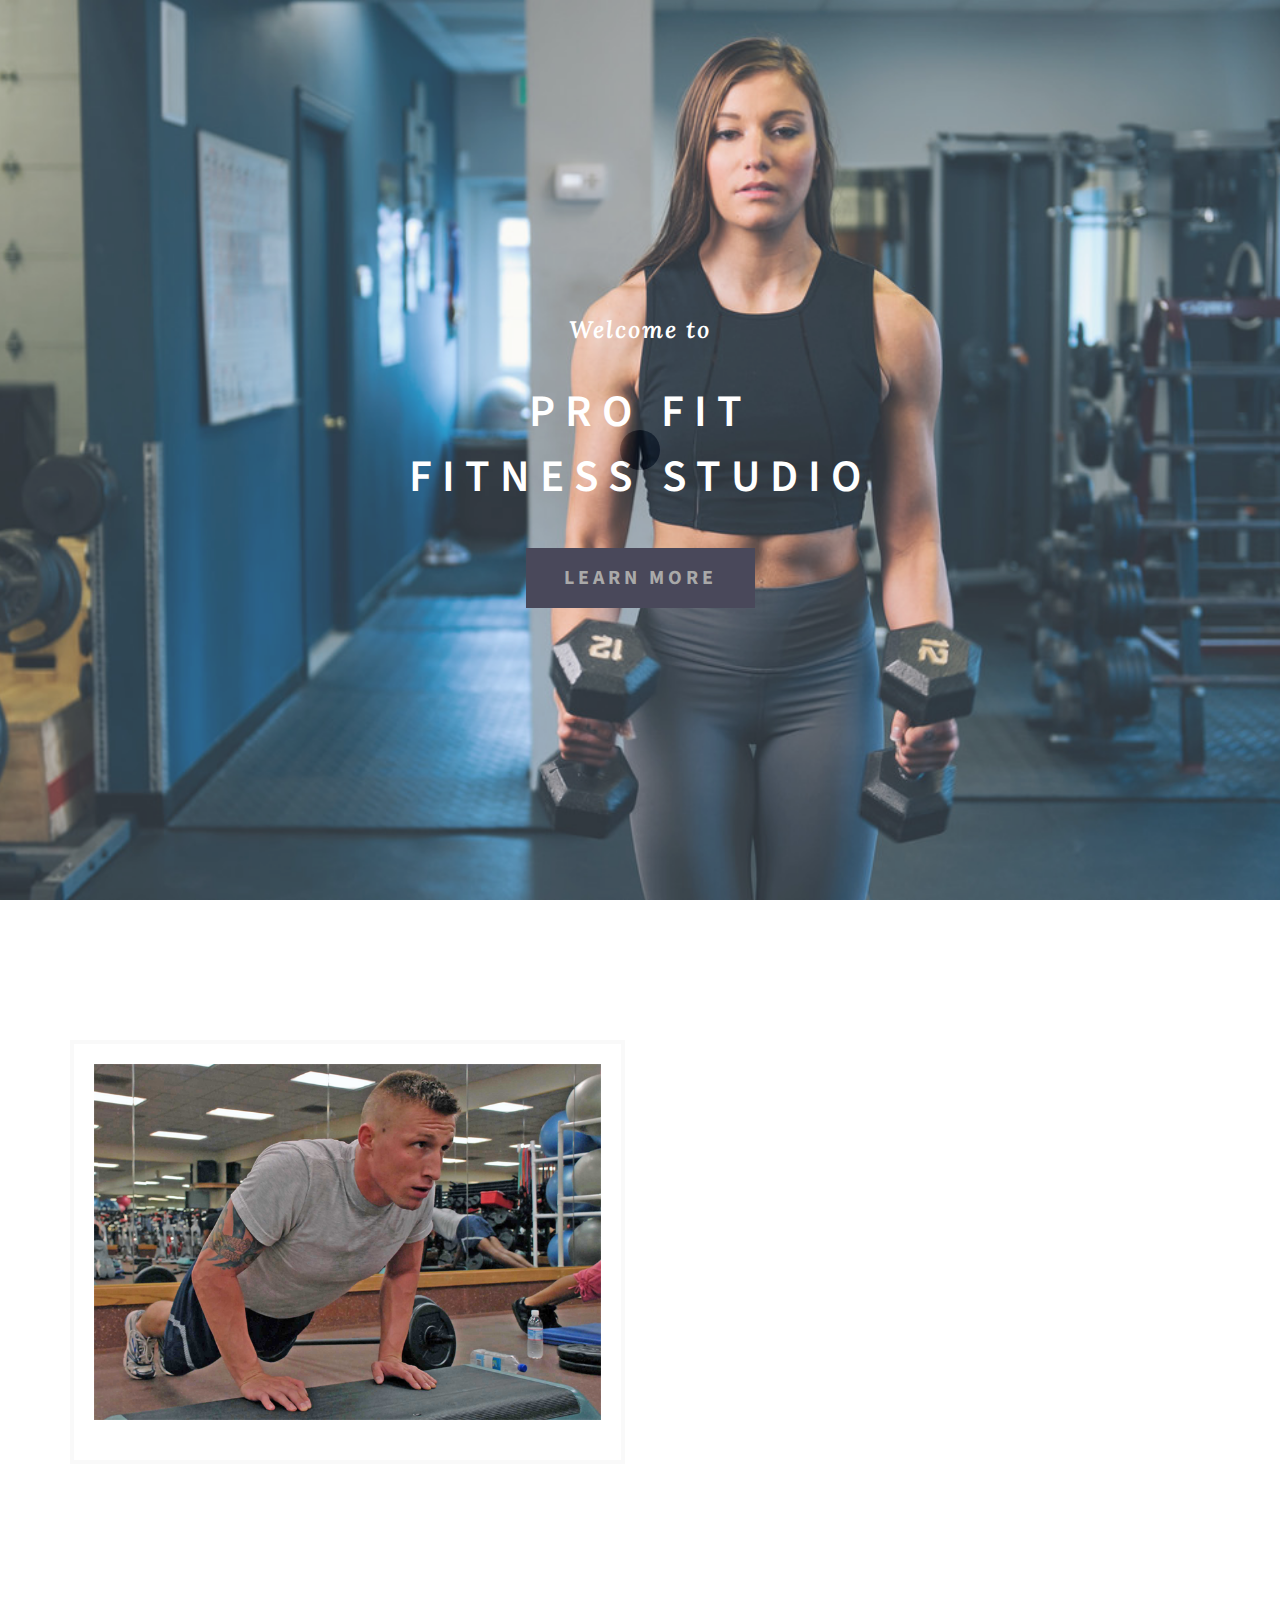
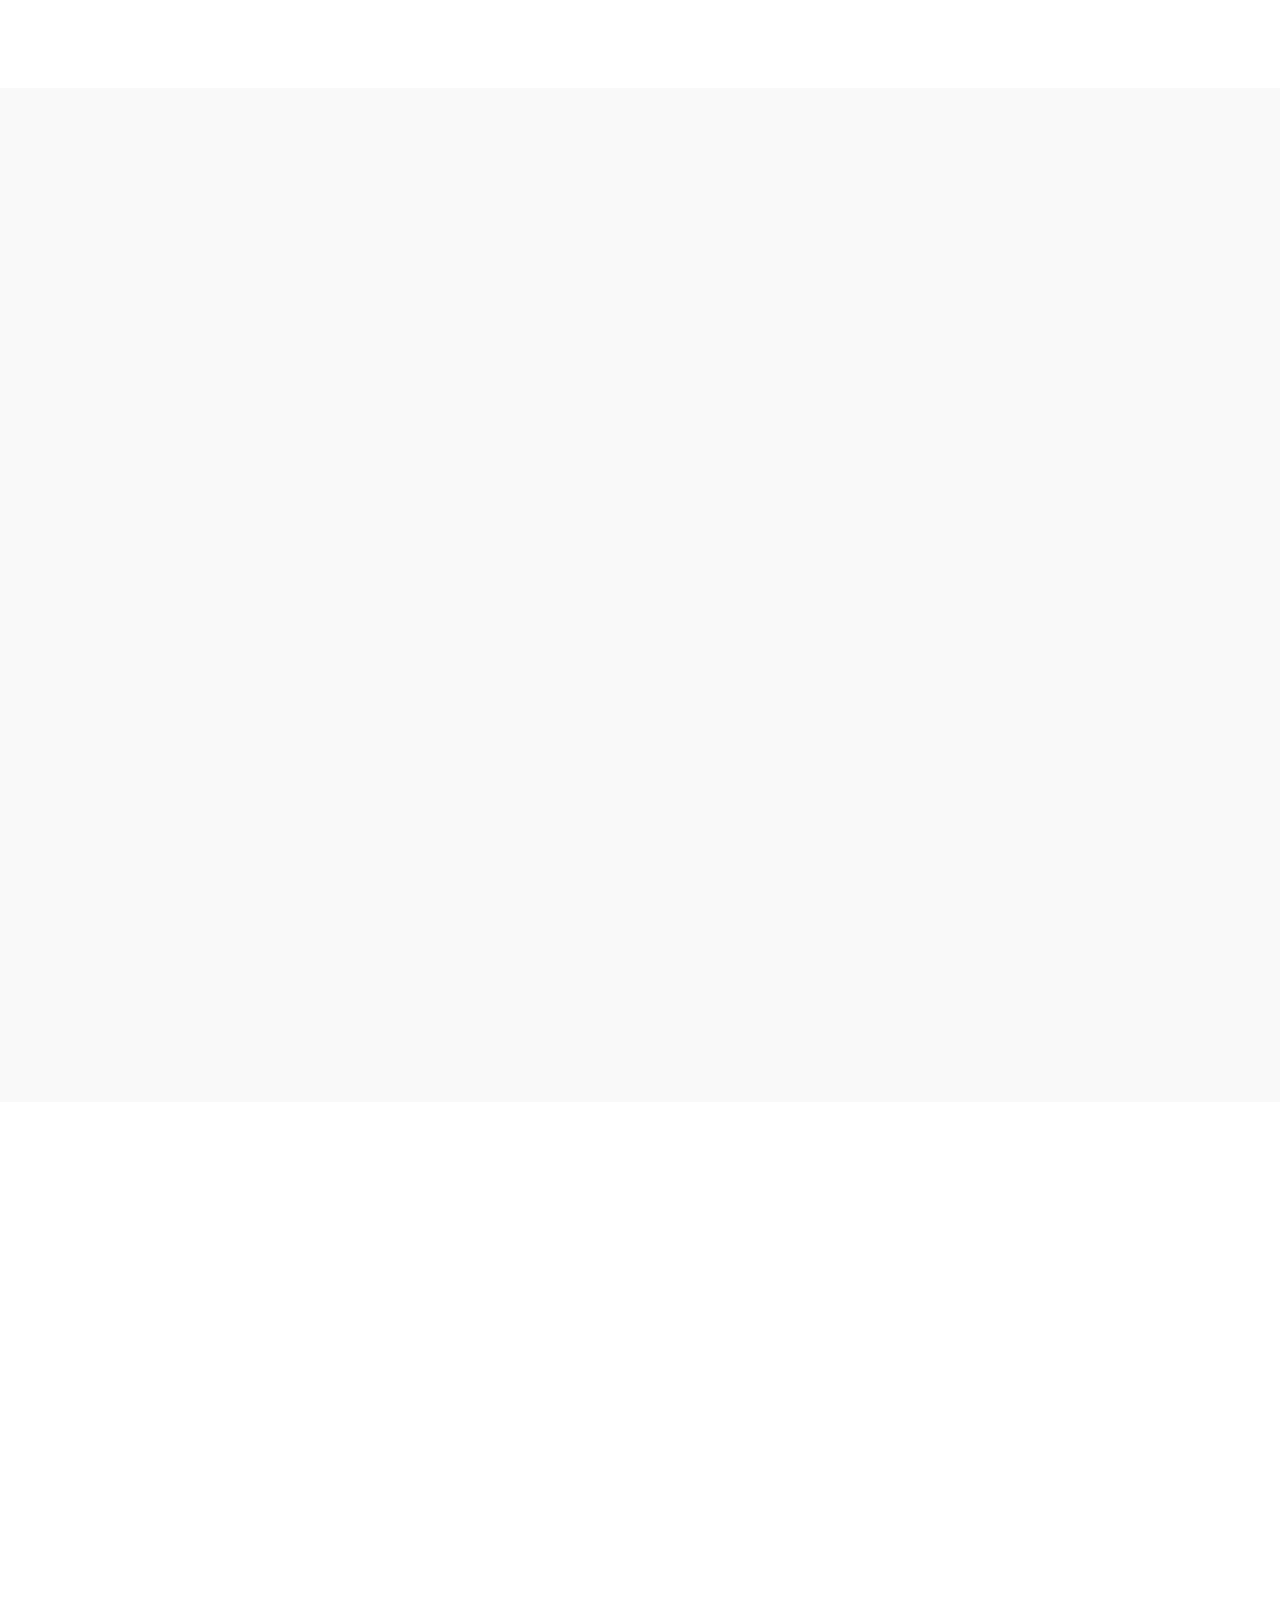
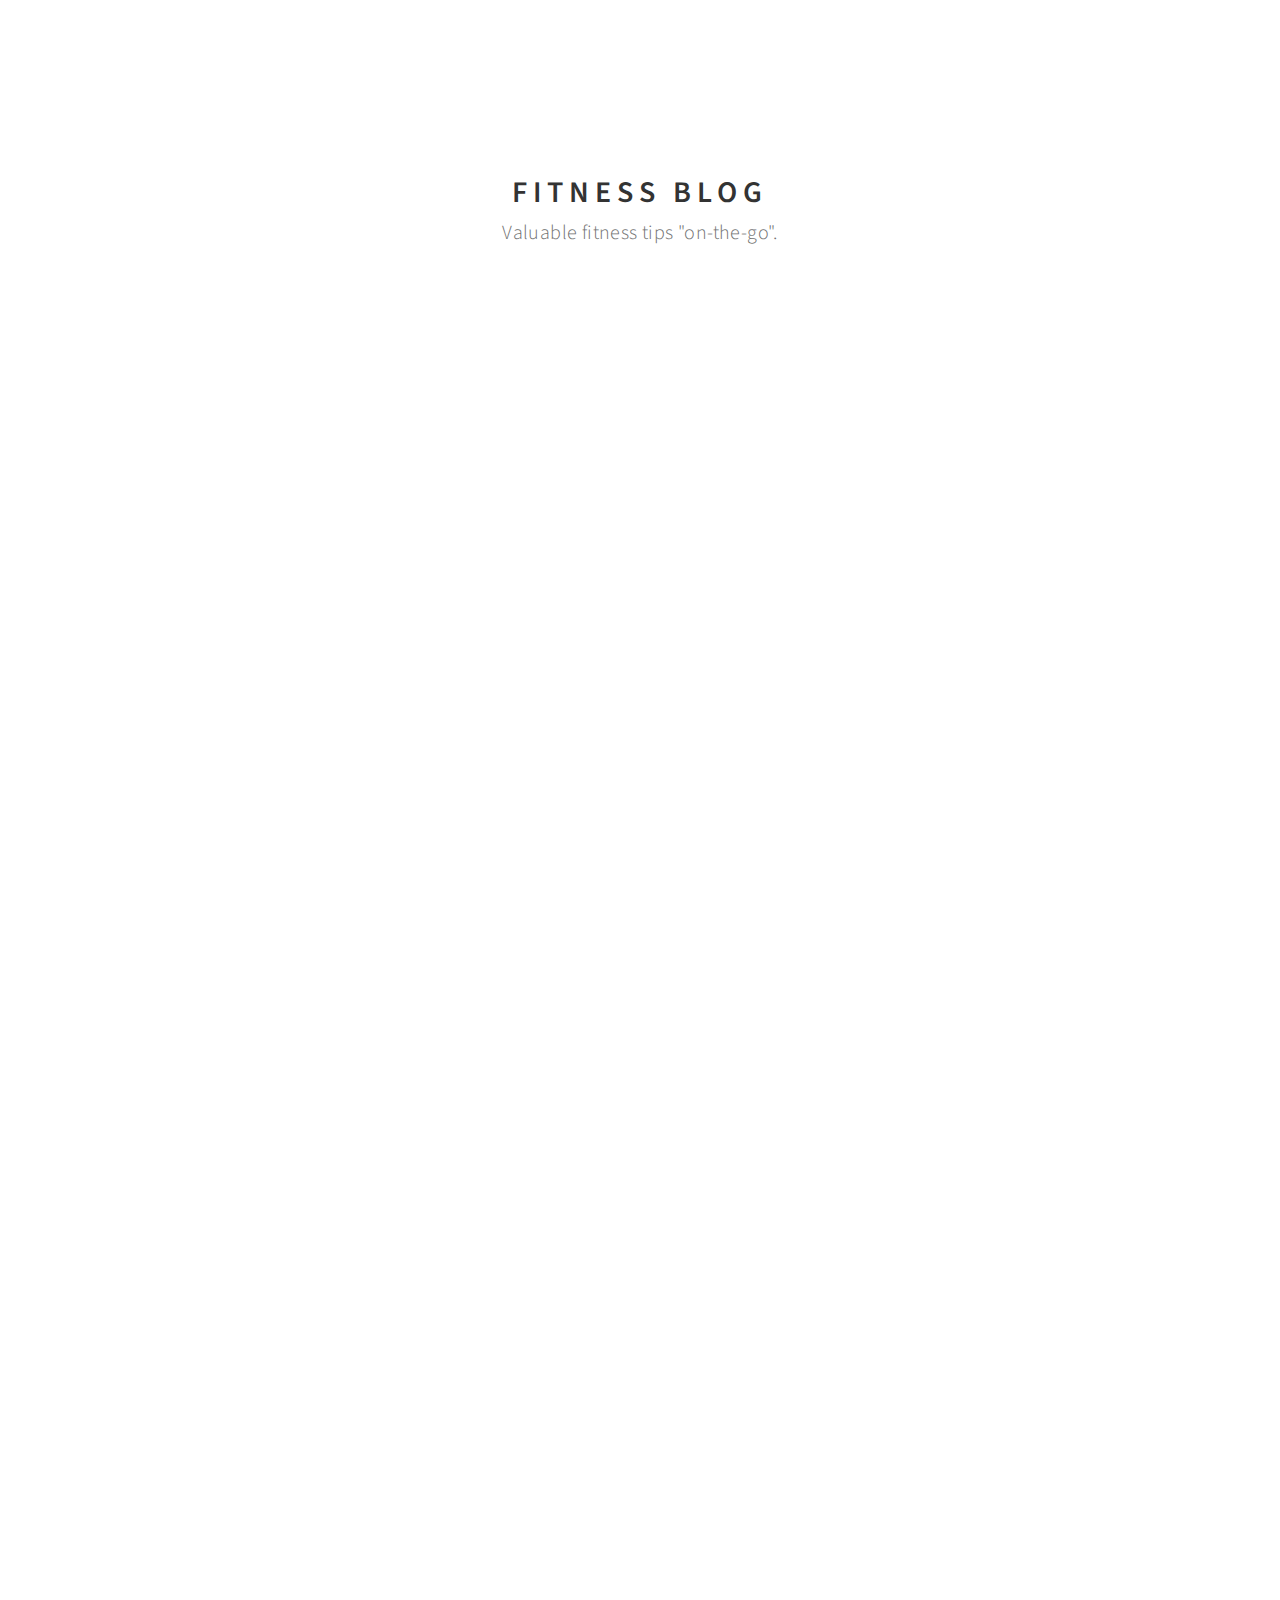
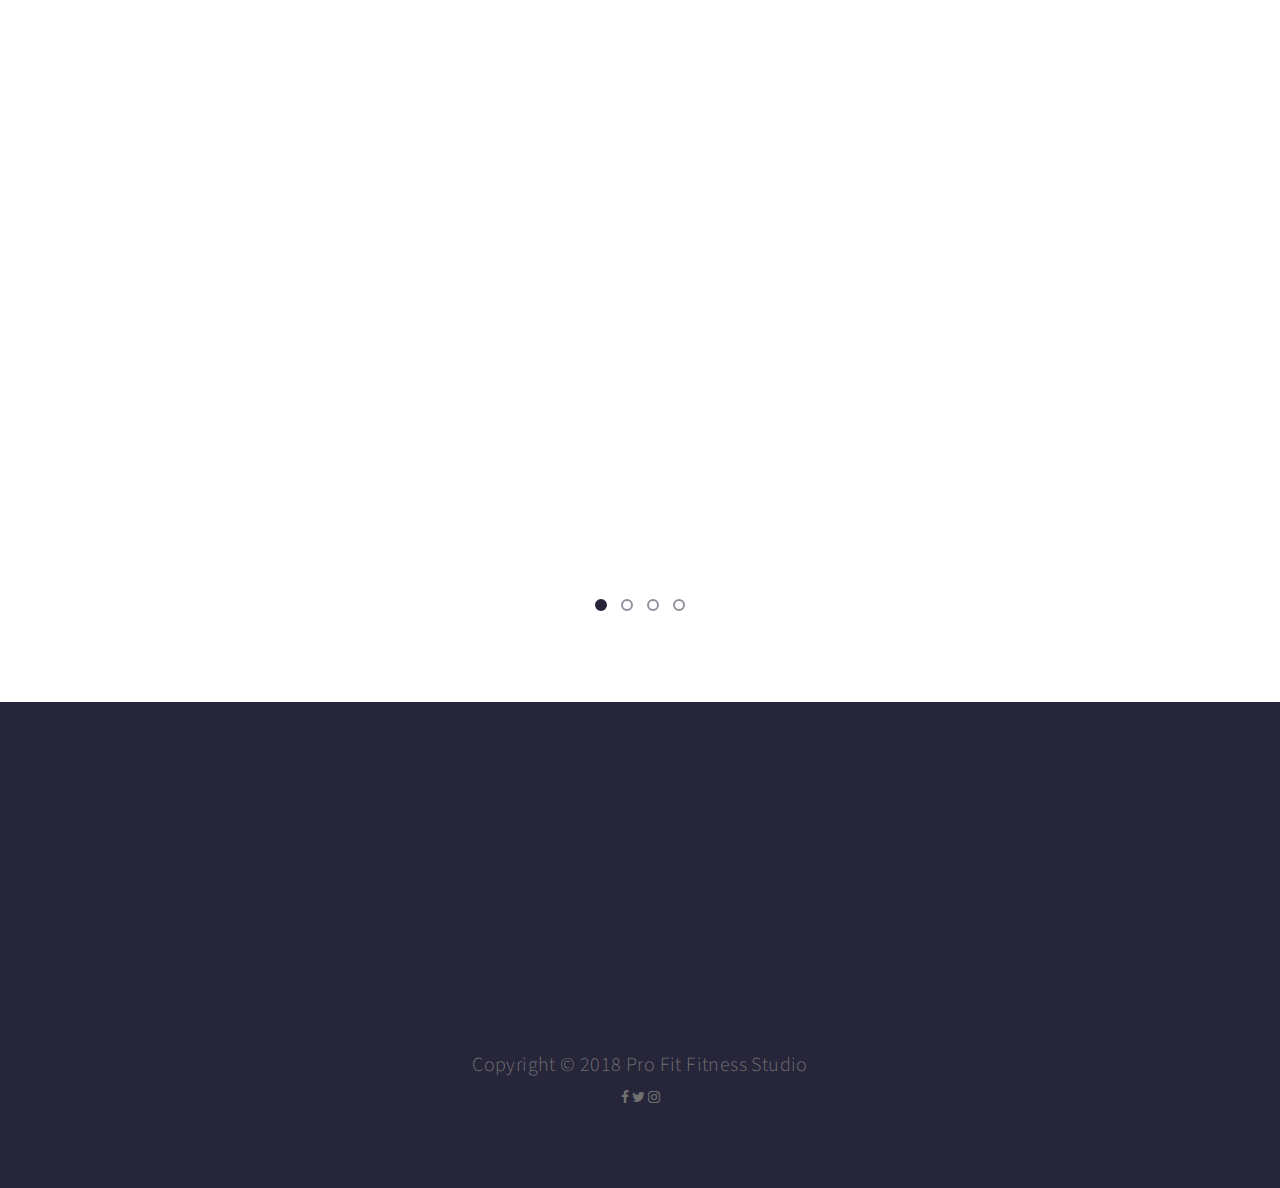
<file: index.html>
<!DOCTYPE html>
<html lang="en">
<head>

<title>Your Fitness Page</title>
<meta name="description" content="See how you can improve your fitness!">
<meta name="author" content="Gerhard Coetzee">
<meta charset="UTF-8">
<meta http-equiv="X-UA-Compatible" content="IE=Edge">
<meta name="viewport" content="width=device-width, initial-scale=1, maximum-scale=1">


<link rel="stylesheet" href="css/bootstrap.min.css">
<link rel="stylesheet" href="css/animate.css">
<link rel="stylesheet" href="css/font-awesome.min.css">
<link rel="stylesheet" href="https://cdnjs.cloudflare.com/ajax/libs/font-awesome/4.7.0/css/font-awesome.min.css">
<link rel="stylesheet" href="css/owl.theme.css">
<link rel="stylesheet" href="css/owl.carousel.css">

<!-- Main css -->
<link rel="stylesheet" href="css/style.css">

<!-- Google Font -->
<link href='https://fonts.googleapis.com/css?family=Source+Sans+Pro:400,300,600' rel='stylesheet' type='text/css'>
<link href='https://fonts.googleapis.com/css?family=Lora:700italic' rel='stylesheet' type='text/css'>

</head>
<body data-spy="scroll" data-target=".navbar-collapse" data-offset="50">


<!-- =========================
     PRE LOADER       
============================== -->
<div  class="preloader">

	<div class="sk-spinner sk-spinner-pulse"></div>

</div>


<!-- =========================
    NAVIGATION SECTION   
============================== -->
<div class="navbar navbar-default navbar-fixed-top sticky-navigation" role="navigation">
	<div class="container">

		<div class="navbar-header">
			<button class="navbar-toggle" data-toggle="collapse" data-target=".navbar-collapse">
				<span class="icon icon-bar"></span>
				<span class="icon icon-bar"></span>
				<span class="icon icon-bar"></span>
			</button>
			<a href="#" class="navbar-brand">Fitness</a>
		</div>
		<div class="collapse navbar-collapse">
			<ul class="nav navbar-nav navbar-right main-navigation">
				<li><a href="#home" class="smoothScroll">Home</a></li>
				<li><a href="#overview" class="smoothScroll">About</a></li>
				<li><a href="#trainer" class="smoothScroll">Trainers</a></li>
				<li><a href="#blog" class="smoothScroll">Blog</a></li>
				<li><a href="#price" class="smoothScroll">Prices</a></li>
				<li><a href="#testimonial" class="smoothScroll">Testimonials</a></li>
			</ul>
		</div>

	</div>
</div>


<!-- =========================
    HOME SECTION   
============================== -->
<section id="home" class="parallax-section">
	<div class="container">
		<div class="row">

			<div class="col-md-offset-1 col-md-10 col-sm-12">
				<h3 class="wow bounceIn" data-wow-delay="0.9s">Welcome to</h3>
				<h1 class="wow fadeInUp" data-wow-delay="1.6s">Pro Fit<br>Fitness Studio</h1>
				<a href="#overview" class="wow fadeInUp smoothScroll btn btn-default" data-wow-delay="2s">LEARN MORE</a>
			</div>
		</div>
	</div>
</section>


<!-- =========================
    OVERVIEW SECTION   
============================== -->
<section id="overview" class="parallax-section">
	<div class="container">
		<div class="row">

			<div class="col-md-6 col-sm-12">
				<img src="images/090817-F-8878H-202.JPG" class="img-responsive" alt="Overview">
			</div>

			<div class="col-md-1"></div>

			<div class="wow fadeInUp col-md-4 col-sm-12" data-wow-delay="1s">
				<div class="overview-detail">
					<h2>About Pro Fit Fitness Studio</h2>
					<p>Pro Fit Fitness Studio offers a variety of exercise programs including:</p>
					<p><i>"Personal training"</i></p>
					<p><i>"Weight training"</i></p>
					<p><i>"Yoga"</i></p>
					<p><i>"Thai Massages"</i></p>
					<p><i>"Aerobics"</i></p>
					<a href="#trainer" class="btn btn-default smoothScroll">Let's begin</a>
				</div>
			</div>

			<div class="col-md-1"></div>

		</div>
	</div>
</section>


<!-- =========================
    TRAINER SECTION   
============================== -->
<section id="trainer" class="parallax-section">
	<div class="container">
		<div class="row">

			<div class="wow fadeInUp col-md-12 col-sm-12" data-wow-delay="1.3s">
				<h2>our Trainers</h2>
				<p>Meet the pro's ready to take you on your personal fitness journey!</p>
			</div>

			<div class="wow fadeInUp col-md-4 col-sm-6" data-wow-delay="1.9s">
				<div class="trainer-thumb">
					<img src="images/636457b75f752745_GettyImages-605679694.jpg" style="width:500px;height:500px;" class="img-responsive" alt="Trainer">
						<div class="trainer-overlay">
							<div class="trainer-des">
								<h2>Bob</h2>
								<h3>Body Trainer</h3>
								<ul class="social-icon">
									<li><a href="#" class="fa fa-facebook wow fadeInUp" data-wow-delay="1s"></a></li>
									<li><a href="#" class="fa fa-twitter wow fadeInUp" data-wow-delay="1.3s"></a></li>
									<li><a href="#" class="fa fa-behance wow fadeInUp" data-wow-delay="1.9s"></a></li>
								</ul>
							</div>
						</div>
				</div>
				<p>Assisting you to reach your ultimate goal, Bob is your companion to obtaining the body you always desired.</p>
			</div>

			<div class="wow fadeInUp col-md-4 col-sm-6" data-wow-delay="2s">
				<div class="trainer-thumb">
					<img src="images/31253917632_290c66b22c_b.jpg" style="width:500px;height:500px;" class="img-responsive" alt="Trainer">
						<div class="trainer-overlay">
							<div class="trainer-des">
								<h2>Mary</h2>
								<h3>Fitness Trainer</h3>
								<ul class="social-icon">
									<li><a href="#" class="fa fa-facebook wow fadeInUp" data-wow-delay="1s"></a></li>
									<li><a href="#" class="fa fa-twitter wow fadeInUp" data-wow-delay="1.3s"></a></li>
									<li><a href="#" class="fa fa-behance wow fadeInUp" data-wow-delay="1.9s"></a></li>
								</ul>
							</div>
						</div>
				</div>
				<p>Being the ultimate resource in reaching your fitness goals, Mary is your blue print for personal fitness.</p>
			</div>

			<div class="wow fadeInUp col-md-4 col-sm-6" data-wow-delay="2.3s">
				<div class="trainer-thumb">
					<img src="images/170309-F-AG923-0067.JPG" style="width:500px;height:500px;" class="img-responsive" alt="Trainer">
						<div class="trainer-overlay">
							<div class="trainer-des">
								<h2>Tracy</h2>
								<h3>Yoga Teacher</h3>
								<ul class="social-icon">
									<li><a href="#" class="fa fa-facebook wow fadeInUp" data-wow-delay="1s"></a></li>
									<li><a href="#" class="fa fa-twitter wow fadeInUp" data-wow-delay="1.3s"></a></li>
									<li><a href="#" class="fa fa-behance wow fadeInUp" data-wow-delay="1.9s"></a></li>
								</ul>
							</div>
						</div>
				</div>
				<p>Coming from a family deeply rooted in the ancient art of yoga, Tracy is an invaluable source practising this unique form of exercise.</p>
			</div>

		</div>
	</div>
</section>


<!-- =========================
    NEWSLETTER SECTION   
============================== -->
<section id="newsletter" class="parallax-section">
	<div class="container">
		<div class="row">

			<div class="wow fadeInUp col-md-offset-2 col-md-8 col-sm-offset-1 col-sm-10" data-wow-delay="0.9s">
				<h2>Signup Newsletter</h2>
				<p style="color:white;">Get discounts for your personal fitness and gym services now.</p>
				<div class="newsletter_detail">
					<form action="#" method="post" id="newsletter-signup">
						<div class="col-md-6 col-sm-6">
							<input name="name" type="text" class="form-control" id="name" placeholder="Name">
					  	</div>
						<div class="col-md-6 col-sm-6">
							<input name="email" type="email" class="form-control" id="email" placeholder="Email">
					  	</div>
						<div class="col-md-offset-3 col-md-6 col-sm-offset-2 col-sm-8">
							<input name="submit" type="submit" class="form-control" id="submit" value="SEND MESSAGE">
						</div>
				  	</form>
				</div>
			</div>

		</div>
	</div>
</section>


<!-- =========================
    BLOG SECTION   
============================== -->
<section id="blog" class="parallax-section">
	<div class="container">
		<div class="row">

			<div class="col-md-12 col-sm-12 text-center">
				<h2>Fitness Blog</h2>
				<p>Valuable fitness tips "on-the-go".</p>
			</div>

			<div class="wow fadeInUp col-md-6 col-sm-12" data-wow-delay="0.9s">
				<div class="blog-thumb">
					<span class="blog-date">Fit Girl's Diary / July 2, 2016</span>
					<h3 class="blog-title"><a href="http://fitgirlsdiary.com/2015/04/09/what-it-really-takes-to-get-the-body-of-a-fitness-model/">How to get a fitness model body?</a></h3>
					<h5 id="blog-author">by Monica May</h5>
				</div>
			</div>

			<div class="wow fadeInUp col-md-6 col-sm-12" data-wow-delay="1.3s">
				<div class="blog-thumb">
					<span class="blog-date">Top 10 Tips From a Personal Trainer / June 8, 2016</span>
					<h3 class="blog-title"><a href="https://www.huffingtonpost.com/kari-henley/top-10-tips-from-a-person_b_324052.html">Personal Fitness Tips</a></h3>
					<h5 id="blog-author">by Kari Henley</h5>
				</div>
			</div>

			<div class="wow fadeInUp col-md-6 col-sm-12" data-wow-delay="1.6s">
				<div class="blog-thumb">
					<span class="blog-date">The World's Most Efficient Workout / March 25, 2015</span>
					<h3 class="blog-title"><a href="https://www.menshealth.com/fitness/most-efficient-workout">Efficient Workout Plans</a></h3>
					<h5 id="blog-author">by  Greg Presto</h5>
				</div>
			</div>

			<div class="wow fadeInUp col-md-6 col-sm-12" data-wow-delay="1.9s">
				<div class="blog-thumb">
					<span class="blog-date">How to Do Aerobics / April 18, 2016</span>
					<h3 class="blog-title"><a href="https://www.wikihow.com/Do-Aerobics">How to practice Aerobics?</a></h3>
					<h5 id="blog-author">by Michele Dolan</h5>
				</div>
			</div>
			
		</div>
	</div>
</section>


<!-- =========================
    PRICE SECTION   
============================== -->
<section id="price" class="parallax-section">
	<div class="container">
		<div class="row">

			<div class="wow fadeInUp col-md-12 col-sm-12" data-wow-delay="0.9s">
				<h2>Our Prices</h2>
				<p>Choose your solution!</p>
			</div>

			<div class="wow fadeInUp col-md-4 col-sm-6" data-wow-delay="1s">
				<div class="pricing__item">
                    <h3 class="pricing__title">Healthy</h3>
                    <div class="pricing__price"><span class="pricing__currency">R</span>350</div>
                    <ul class="pricing__feature-list">
                        <li class="pricing__feature">Focused Training</li>
						<li class="pricing__feature">Gym Services</li>
						<br>
						<br>
						<br>
					</ul>
                    <button class="pricing__action">Sign Up Now</button>
                </div>
			</div>

			<div class="wow fadeInUp col-md-4 col-sm-6" data-wow-delay="1.3s">
				<div class="pricing__item">
                    <h3 class="pricing__title">Best Fit</h3>
                    <div class="pricing__price"><span class="pricing__currency">R</span>550</div>                  
                    <ul class="pricing__feature-list">
                        <li class="pricing__feature">Personal Trainer</li>
                        <li class="pricing__feature">Gym Services</li>
                        <li class="pricing__feature">10 Yoga Courses</li>
                        <li class="pricing__feature">2 Thai Massages</li>
                        <li class="pricing__feature">5 Aerobics</li>
                    </ul>
                    <button class="pricing__action">Sign Up Now</button>
                </div>
			</div>

			<div class="wow fadeInUp col-md-4 col-sm-6" data-wow-delay="1.6s">
				<div class="pricing__item">
                    <h3 class="pricing__title">Rigid Body</h3>
                    <div class="pricing__price"><span class="pricing__currency">R</span>750</div> 
                    <ul class="pricing__feature-list">
                        <li class="pricing__feature">Personal Trainer</li>
                        <li class="pricing__feature">Gym Services</li>
                        <li class="pricing__feature">10 Yoga Courses</li>
                        <li class="pricing__feature">15 Thai Massages</li>
                        <li class="pricing__feature">10 Aerobics</li>
                    </ul>
                   <button class="pricing__action">Sign Up Now</button>
                </div>
			</div>

		</div>
	</div>
</section>


<!-- =========================
    TESTIMONIAL SECTION   
============================== -->
<section id="testimonial" class="parallax-section">
	<div class="container">
		<div class="row">

			<!-- Testimonial Owl Carousel section
			================================================== -->
			<div id="owl-testimonial" class="owl-carousel">

				<div class="item col-md-offset-2 col-md-8 col-sm-offset-1 col-sm-10 wow fadeInUp" data-wow-delay="0.6s">
					<i class="fa fa-quote-left"></i>
					<h3>The personal attention I always longed for.</h3>
					<h4>Sandar ( Fashion Designer )</h4>
				</div>

				<div class="item col-md-offset-2 col-md-8 col-sm-offset-1 col-sm-10 wow fadeInUp" data-wow-delay="0.6s">
					<i class="fa fa-quote-left"></i>
					<h3>Yes! Why haven't I discovered Pro Fitness long ago?</h3>
					<h4>James Job ( Social Assistant )</h4>
				</div>

				<div class="item col-md-offset-2 col-md-8 col-sm-offset-1 col-sm-10 wow fadeInUp" data-wow-delay="0.6s">
					<i class="fa fa-quote-left"></i>
					<h3>Pro Fitness assisted me to reach my personal goals in a way never achievable before!</h3>
					<h4>Mark Otto ( New Cyclist )</h4>
				</div>

				<div class="item col-md-offset-2 col-md-8 col-sm-offset-1 col-sm-10 wow fadeInUp" data-wow-delay="0.6s">
					<i class="fa fa-quote-left"></i>
					<h3>Great coaches, great personal exercise programs, great atmosphere!</h3>
					<h4>David Moore ( Pro Boxer )</h4>
				</div>
				
			</div>

		</div>
	</div>
</section>


<!-- =========================
    FOOTER SECTION   
============================== -->
<footer>
	<div class="container">
		<div class="row">

			<div class="wow fadeInUp col-md-8" data-wow-delay="0.6s">
				<h2>About Pro Fit Fitness Studio</h2>
				<p>Our studio started as a small fitness studio to assist clients preferring a cosy environment where personal attention is valued in favour of the large commercial fitness centres.</p>
			</div>

			<div class="wow fadeInUp col-md-4"  data-wow-delay="0.9s">
				<h2>Sessions</h2>
					<div>
						<h5>Morning</h5>
						<h4>6:00 AM - 11:00 PM</h4>
					</div>
					<div>
						<h5>Evening</h5>
						<h4>4:00 PM - 9:00 PM</h4>
					</div>
			</div>

			<div class="clearfix"></div>
                           <div  class="copyright-text">
			      <div clas="center">
				<p>Copyright &copy; 2018 Pro Fit Fitness Studio</p>
                                 <a class="active" href="#"><i class="fa fa-facebook"></i></a> 
                                 <a href="#"><i class="fa fa-twitter"></i></a> 
                                 <a href="#"><i class="fa fa-instagram"></i></a>
			      </div>
                           </div>
		        </div>
	           </div>
</footer>

<!-- =========================
     SCRIPTS   
============================== -->
<script src="js/jquery.js"></script>
<script src="js/bootstrap.min.js"></script>
<script src="js/jquery.parallax.js"></script>
<script src="js/jquery.nav.js"></script>
<script src="js/jquery.backstretch.min.js"></script>
<script src="js/owl.carousel.min.js"></script>
<script src="js/smoothscroll.js"></script>
<script src="js/wow.min.js"></script>
<script src="js/custom.js"></script>

</body>
</html>
</file>
<file: css/style.css>
body {
    background: #ffffff;
    font-family: 'Source Sans Pro', sans-serif;
    font-style: normal;
    font-weight: 300;
}

html,body {
      width: 100%;
     overflow-x: hidden;
  }

.center {
    margin: auto;
    width: 60%;
    border: 0px;
    padding: 10px;
}

/*---------------------------------------
    Typorgraphy              
-----------------------------------------*/
h1,h2,h3,h4,h5,h6,
blockquote {
  font-weight: 600;
}

h1 {
    font-size: 4.5rem;
    line-height: 6.5rem;
    letter-spacing: 10px;
    text-transform: uppercase;
    padding-top: 12px;
}

h2 {
  font-size: 30px;
  letter-spacing: 6px;
  padding-bottom: 18px;
  text-transform: uppercase;
}

#trainer h2,
#newsletter h2,
#blog h2,
#price h2 {
  padding-bottom: 2px;
}

blockquote, h3 {
   font-family: 'Lora', sans-serif;
  font-style: italic;
}

h3 {
  line-height: 36px;
}

h4 {
    color: #999;
    letter-spacing: 2px;
    margin-top: 22px;
}

p {
    color: #707070;
    font-size: 20px;
    line-height: 25px;
    letter-spacing: 0.4px;
}

a {
  text-decoration: none !important;
  outline: none;
}


/*---------------------------------------
    General               
-----------------------------------------*/
#trainer,
#blog,
#price {
    padding-top: 10rem;
    padding-bottom: 10rem;
}

#home,
#trainer,
#newsletter,
#price,
#testimonial,
#blog-header {
  text-align: center;
}

.parallax-section {
  background-attachment: fixed !important;
  background-size: cover !important;
}



/*---------------------------------------
    Preloader section              
-----------------------------------------*/
.preloader {
  position: fixed;
  top: 0;
  left: 0;
  width: 100%;
  height: 100%;
  z-index: 99999;
  display: flex;
  flex-flow: row nowrap;
  justify-content: center;
  align-items: center;
  background: none repeat scroll 0 0 #ffffff;
}

.sk-spinner-pulse {
  width: 40px;
  height: 40px;
  background-color: #26253a;
  border-radius: 100%;
  -webkit-animation: sk-pulseScaleOut 1s infinite ease-in-out;
          animation: sk-pulseScaleOut 1s infinite ease-in-out; }

@-webkit-keyframes sk-pulseScaleOut {
  0% {
    -webkit-transform: scale(0);
            transform: scale(0); }
  100% {
    -webkit-transform: scale(1);
            transform: scale(1);
    opacity: 0; } }

@keyframes sk-pulseScaleOut {
  0% {
    -webkit-transform: scale(0);
            transform: scale(0); }
  100% {
    -webkit-transform: scale(1);
            transform: scale(1);
    opacity: 0; } }




/*---------------------------------------
    Navigation section              
-----------------------------------------*/
.navbar-default {
    background: #ffffff;
    border-bottom: 2px solid #f9f9f9;
    box-shadow: none;
    margin: 0 !important;
}

.navbar-default .navbar-brand {
  color: #505050;
  font-size: 36px;
  font-weight: bold;
  line-height: 50px;
  margin: 0;
}

.navbar-default .navbar-nav li a {
    color: #999;
    font-size: 24px;
    font-weight: 300;
    line-height: 60px;
    letter-spacing: 0.6px;
    transition: all 0.4s ease-in-out;
	-webkit-transition: all 0.4s ease-in-out;
    -moz-transition: all 0.4s ease-in-out;
    -ms-transition: all 0.4s ease-in-out;
}

.navbar-default .navbar-nav li a:hover {
  color: #000;
}

.navbar-default .navbar-nav > li > a:hover,
.navbar-default .navbar-nav > li > a:focus {
  color: #000;
  background-color: transparent;
}

.navbar-default .navbar-nav > .active > a,
.navbar-default .navbar-nav > .active > a:hover,
.navbar-default .navbar-nav > .active > a:focus {
  color: #000;
  background-color: transparent;
}

.navbar-default .navbar-toggle {
     border: none;
     padding-top: 10px;
  }

.navbar-default .navbar-toggle .icon-bar {
    color: #000;
    border-color: transparent;
  }

.navbar-default .navbar-toggle:hover,
.navbar-default .navbar-toggle:focus { 
  color: #000;
  background-color: transparent;
}



/*---------------------------------------
    Home section              
-----------------------------------------*/
#home {
    background: 50% 0 repeat-y fixed;
    -webkit-background-size: cover;
    background-size: cover;
    background-position: center center;
    color: #ffffff;
    display: -webkit-box;
    display: -webkit-flex;
     display: -ms-flexbox;
    display: flex;
    -webkit-box-align: center;
     -webkit-align-items: center;
      -ms-flex-align: center;
          align-items: center;
    height: 100vh;
}

#home h3 {
  letter-spacing: 2px;
}

#home .btn {
  background: #26253a;
  border: none;
  border-radius: 0px;
  color: #999;
  font-size: 20px;
  font-weight: bold;
  letter-spacing: 4px;
  padding: 16px 38px;
  margin-top: 28px;
  transition: all 0.4s ease-in-out;
}

#home .btn:hover {
  background: #ffffff;
  color: #26253a;
}



/*---------------------------------------
   Overview  section              
-----------------------------------------*/
#overview {
  padding-top: 14rem;
  padding-bottom: 20rem;
  position: relative;
}

#overview img {
  border: 4px solid #f9f9f9;
  padding: 20px 20px 40px 20px;
}

#overview blockquote {
  background: #ffffff;
  box-shadow: 0px 2px 8px 10px rgba(50, 50, 50, 0.04);
  border-left: 8px solid #26253a;
  word-spacing: 1px;
  letter-spacing: 1px;
  position: absolute;
  font-size: 20px;
  top: 240px;
  left: 80px;
  padding: 62px 52px;
}

#overview .overview-detail {
  position: relative;
  top: 40px;
}

#overview .btn {
  background: transparent;
  border: 4px solid #26253a;
  border-radius: 0px;
  font-size: 22px;
  font-weight: 600;
  letter-spacing: 4px;
  text-transform: uppercase;
  padding: 14px 46px;
  transition: all 0.4s ease-in-out;
  margin-top: 32px;
}

#overview .btn:hover {
  background: #26253a;
  color: #ffffff;
}



/*---------------------------------------
   Trainer section              
-----------------------------------------*/
#trainer {
  background: #f9f9f9;
}

#trainer h3 {
  letter-spacing: 1px;
  margin-top: 0px;
  padding-bottom: 12px;
}

#trainer img {
  width: 100%;
}

#trainer .trainer-thumb {
  position: relative;
  margin-top: 72px;
  margin-bottom: 32px;
  padding: 0px;
}

#trainer .trainer-thumb .trainer-overlay {
  background: #26253a;
  color: #ffffff;
  position: absolute;
  width: 100%;
  height: 100%;
  text-align: center;
  vertical-align: middle;
  opacity: 0;
  top: 0px;
  right: 0px;
  bottom: 0px;
  left: 0px;
  transition: all 0.4s ease-in-out;
}

#trainer .trainer-thumb:hover .trainer-overlay {
  opacity: 0.9;
  transform: scale(0.9);
}

#trainer .trainer-thumb .trainer-overlay h2 {
  padding-bottom: 0px;
}

#trainer .trainer-thumb .trainer-des {
  position: absolute;
  top: 50%;
  left: 50%;
  -webkit-transform:translate(-50%,-50%);
      -ms-transform:translate(-50%,-50%);
          transform:translate(-50%,-50%);
}



/*---------------------------------------
   Newsletter section              
-----------------------------------------*/
#newsletter {
    background: url('../images/home-bg-slider-img1.jpg') 50% 0 repeat-y fixed;
    background-size: cover;
    background-position: center center;
    color: #ffffff;
    padding-top: 12rem;
    padding-bottom: 12rem;
}

#newsletter .newsletter_detail {
  padding-top: 3rem;
}

#newsletter .form-control {
  background: transparent;
  border: none;
  border-bottom: 1px solid #999;
  border-radius: 0px;
  box-shadow: none;
  font-size: 20px;
  margin-bottom: 16px;
  transition: all 0.4s ease-in-out;
}

#newsletter .form-control:focus {
  border-bottom-color: #ffffff;
}

#newsletter input {
  height: 45px;
}

#newsletter input[type="submit"] {
  background: #26253a;
  border: none;
  color: #ffffff;
  font-size: 20px;
  font-weight: bold;
  letter-spacing: 4px;
  height: 65px;
  margin-top: 42px;
  transition: all 0.4s ease-in-out;
}

#newsletter input[type="submit"]:hover {
  background: #ffffff;
  color: #26253a;
}



/*---------------------------------------
    Blog section              
-----------------------------------------*/
#blog .blog-thumb {
  border: 1px solid #f0f0f0;
  position: relative;
  padding: 60px;
  -wekbit-transition: all 1000ms linear;
  transition: all 1000ms linear;
}

#blog .blog-thumb:hover {
  background: url('../images/blog-thumb.jpg');
   -webkit-background-size: cover;
  background-size: cover;
  background-position: center center;
  color: #ffffff;
}

#blog .blog-thumb:hover .blog-date, #blog .blog-thumb:hover h3 a,
#blog .blog-thumb:hover #blog-author {color: #ffffff;}

#blog .col-md-6:nth-child(2) .blog-thumb,
#blog .col-md-6:nth-child(3) .blog-thumb {
  margin-top: 72px;
}

#blog .col-md-6:nth-child(4) .blog-thumb,
#blog .col-md-6:nth-child(5) .blog-thumb {
  margin-top: 42px;
}


#blog h3 a {
  color: #606060;
}

#blog .blog-date {
  color: #999;
  font-weight: bold;
}

#blog #blog-author {
  color: #606060;
  letter-spacing: 1px;
}

/* blog single page */

#blog-header {
    background: url('../images/blog-header-bg.jpg') 50% 0 repeat-y fixed;
    -webkit-background-size: cover;
    background-size: cover;
    background-position: bottom center;
    color: #ffffff;
    display: -webkit-box;
    display: -webkit-flex;
     display: -ms-flexbox;
    display: flex;
    -webkit-box-align: center;
     -webkit-align-items: center;
      -ms-flex-align: center;
          align-items: center;
    height: 50vh;
}

#blog .recent-post h3 {
  padding-bottom: 8px;
  margin-top: 0px;
}

#blog .recent-post img {
  width: 100%;
}

#blog .recent-post .media {
  border-bottom: 1px solid #f0f0f0;
  padding-bottom: 18px;
  margin-bottom: 42px;
}
#blog .recent-post .media:last-child {
  border-bottom: none;
}

#blog .blog-categories {
  padding-bottom: 40px;
}
#blog .blog-categories h3 {
  padding-bottom: 12px;
}

#blog .blog-categories li {
  padding-top: 4px;
  padding-bottom: 4px;
  margin-left: 20px;
  list-style: none;
}

#blog .blog-categories li a {
  color: #808080;
  font-size: 18px;
  font-weight: bold;
  letter-spacing: 0.5px;
}

#blog h4 {
  font-size: 24px;
  line-height: 26px;
  letter-spacing: 1px;
  padding-top: 0px;
}

#blog h4 a {
  color: #404040;
  transition: all 0.4s ease-in-out;
}
#blog h4 a:hover {
  color: #777;
}

#blog h5 {
  color: #727272;
}

#blog .blog-image {
  padding: 30px 0px;
}

#blog .blog-content span a {
  color: #909090;
  letter-spacing: 0.9px;
}

#blog .blog-content span {
  font-size: 14px;
  font-weight: 400;
  margin-right: 14px;
}

#blog .blog-content blockquote {
  border-left-color: #ffa400;
  margin: 30px 0px;
}

#blog .blog-author {
  border-top: 1px solid #f0f0f0;
  border-bottom: 1px solid #f0f0f0;
  padding-top: 22px;
  padding-bottom: 28px;
  margin-top: 42px;
  margin-bottom: 42px;
}
#blog .blog-author h4 {
  padding-top: 12px;
  padding-bottom: 8px;
}

#blog .recent-post .media .media-object,
#blog .blog-author .media .media-object, #blog .blog-comment .media .media-object {
  margin-right: 14px;
}

#blog .blog-comment h3, #blog .blog-comment-form h3 {
  padding-bottom: 18px;
}

#blog .blog-comment .media .media {
  border-top: 1px solid #f0f0f0;
  padding-top: 20px;
  margin-top: 32px;
}

#blog .blog-comment-form {
  border-top: 1px solid #f0f0f0;
  padding-top: 32px;
  margin-top: 72px;
}

#blog .blog-comment-form .col-md-6,
#blog .blog-comment-form .col-md-12, #blog .blog-comment-form .col-md-3 {
  padding-left: 0px;
}

#blog .blog-comment-form .form-control {
  background: transparent;
  border: 2px solid #eeeeee;
  color: #808080;
  box-shadow: none;
  margin-top: 18px;
  margin-bottom: 10px;
  transition: all 0.4s ease-in-out;
}

#blog .blog-comment-form .form-control:focus {
  border-color: #808080;
}

#blog .blog-comment-form input {
  height: 45px;
}

#blog .blog-comment-form input[type="submit"] {
  background: #eeeeee;
  color: #202020;
  font-weight: bold;
}

.blog-clear { clear: both; height: 30px; }

/*---------------------------------------
    Price section              
-----------------------------------------*/
#price {
  background: url('../images/price-bg.jpg') 50% 0 repeat-y fixed;
    -webkit-background-size: cover;
    background-size: cover;
    background-position: center center;
    color: #ffffff;
}

#price .pricing__item {
  position: relative;
  display: -webkit-flex;
  display: flex;
  -webkit-flex-direction: column;
  flex-direction: column;
  -webkit-align-items: stretch;
  align-items: stretch;
  text-align: center;
  -webkit-flex: 0 1 330px;
  flex: 0 1 330px;
}

#price .pricing__feature-list {
  text-align: left;
}

#price .pricing__action {
  color: inherit;
  border: none;
  background: none;
}

#price .pricing__action:focus {
  outline: none;
}

#price .pricing__item {
  font-size: 20px;
  margin-top: 72px;
  padding: 2em;
  cursor: default;
  color: #fff;
  border: 1px solid #666;
  -webkit-transition: background-color 0.6s, color 0.3s;
  transition: background-color 0.6s, color 0.3s;
}

#price .pricing__item:nth-child(2) {
  border-right: none;
  border-left: none;
}

#price .pricing__item:hover {
  color: #444;
  background: #ffffff;
  border-color: transparent;
}

#price .pricing__title {
  font-size: 2em;
  width: 100%;
  margin: 0;
  padding: 0;
}

#price .pricing__price {
  font-size: 1.45em;
  font-weight: bold;
  line-height: 120px;
  width: 120px;
  height: 120px;
  margin: 1.15em auto 0.3em;
  border-radius: 50%;
  background: #ffffff;
  -webkit-transition: color 0.3s, background 0.3s;
  transition: color 0.3s, background 0.3s;
}

#price .pricing__item:first-child .pricing__price {
  background: #26253a;
}

#price .pricing__item:nth-child(2) .pricing__price {
  background: #26253a;
}

#price .pricing__item:hover .pricing__price {
  color: #fff;
  background: #222;
}

#price .pricing__feature-list {
  margin: 0;
  padding: 1em 1em 2em 1em;
  font-weight: bold;
  list-style: none;
  letter-spacing: 0.6px;
  line-height: 32px;
  text-align: center;
}

#price .pricing__action {
  font-weight: bold;
  margin-top: auto;
  padding: 18px 48px;
  opacity: 0;
  color: #fff;
  font-size: 20px;
  background: #26253a;
  text-transform: uppercase;
  letter-spacing: 3px;
  -webkit-transition: -webkit-transform 0.3s, opacity 0.3s;
  transition: transform 0.3s, opacity 0.3s;
  -webkit-transform: translate3d(0, -15px, 0);
  transform: translate3d(0, -15px, 0);
}

#price .pricing__item:hover .pricing__action {
  opacity: 1;
  -webkit-transform: translate3d(0, 0, 0);
  transform: translate3d(0, 0, 0);
}

#price .pricing__action:hover,
#price .pricing__action:focus {
  background: #222;
}

@media screen and (max-width: 60em) {
  #price .pricing__item {
    max-width: none;
    width: 100%;
    flex: none;
  }
  #price .pricing__item:nth-child(2) {
    border: 1px solid #fff;
  }
}



/*---------------------------------------
    Testimonial section              
-----------------------------------------*/
#testimonial {
    background: #ffffff;
    color: #26253a;
    padding-top: 8rem;
    padding-bottom: 8rem;
}

#testimonial .fa {
  font-size: 42px;
  padding-bottom: 14px;
}

#testimonial h3 {
  letter-spacing: 1px;
}



/*---------------------------------------
   Footer section              
-----------------------------------------*/
footer {
  background: #26253a;
  color: #ffffff;
  padding-top: 8rem;
  padding-bottom: 8rem;
}

footer .col-md-5 {
  position: relative;
  left: 100px;
}

footer .col-md-5 div {
  padding-top: 10px;
}

footer h4 {
  margin-top: 0px;
}

footer .copyright-text {
  padding-top: 80px;
  text-align: center;
}

.copyright-text a {
	color: #707070;
	transition: all 0.4s ease-in-out;
}

.copyright-text a:hover {
	color: #ffffff;
}


/*---------------------------------------
   Social icon             
-----------------------------------------*/
.social-icon {
    position: relative;
    padding: 0;
    margin: 0;
}

.social-icon li {
    display: inline-block;
    list-style: none;
}

.social-icon li a {
    color: #999;
    border-radius: 100px;
    font-size: 16px;
    text-decoration: none;
    transition: all 0.4s ease-in-out;
    width: 50px;
    height: 50px;
    line-height: 50px;
    text-align: center;
    vertical-align: middle;
}

.social-icon li a:hover {
    background: #ffffff;
}



/*---------------------------------------
   Responsive styles            
-----------------------------------------*/
@media (max-width: 980px) {

  #home {
    height: 65vh;
  }

  #overview {text-align: center;}

  #overview blockquote {
    top: 260px;
    padding: 82px;
  } 

  #overview .overview-detail {
    margin-left: 20px;
    top: 72px;
  }

  footer .col-md-5 {
    left: 30px;
  }

  #blog-header {
    height: 40vh;
  }

}


@media (max-width: 768px) {

  #overview blockquote {
    top: 306px;
    left: 30px;
    right: 10px;
  }

}


@media (max-width: 767px) {

  .navbar-default .navbar-brand {
    line-height: 15px;
  }

  .navbar-default .navbar-nav li a {
    font-size: 20px;
    line-height: 18px;
  }

  #trainer,
  #blog,
  #price {
    padding-top: 6rem;
    padding-bottom: 6rem;
  }

  #overview {
    padding-top: 8rem;
    padding-bottom: 8rem;
  }

}


@media (max-width: 760px) {

  #home {
    height: 100vh;
  }

  #blog-header {
    height: 35vh;
  }

  #blog .blog-comment-form {
    margin-bottom: 42px;
  }

  h1 {
    font-size: 2.8rem;
    line-height: 4.8rem;
  }

  h2 {
    font-size: 24px;
  }

  h3 {font-size: 18px}

  p {font-size: 17px;}

  #overview img {
    margin-bottom: -60px;
  }

  #overview .overview-detail {
    margin-top: 100px;
    top: 0px;
  }

  #price .pricing__action {
    font-size: 13px;
  }

  footer {text-align: center;}

  footer .col-md-5 {
    left: 0px;
    padding-top: 30px;
    padding-bottom: 30px;
  }

}


@media (max-width: 650px) {

  #overview blockquote {
    position: relative;
    top: 0px;
    left: 0px;
  }

}


@media (max-width: 450px) {

  #overview blockquote {
    padding: 32px;
  }

  #overview .overview-detail {
    margin-top: 32px;
  }

}
</file>
